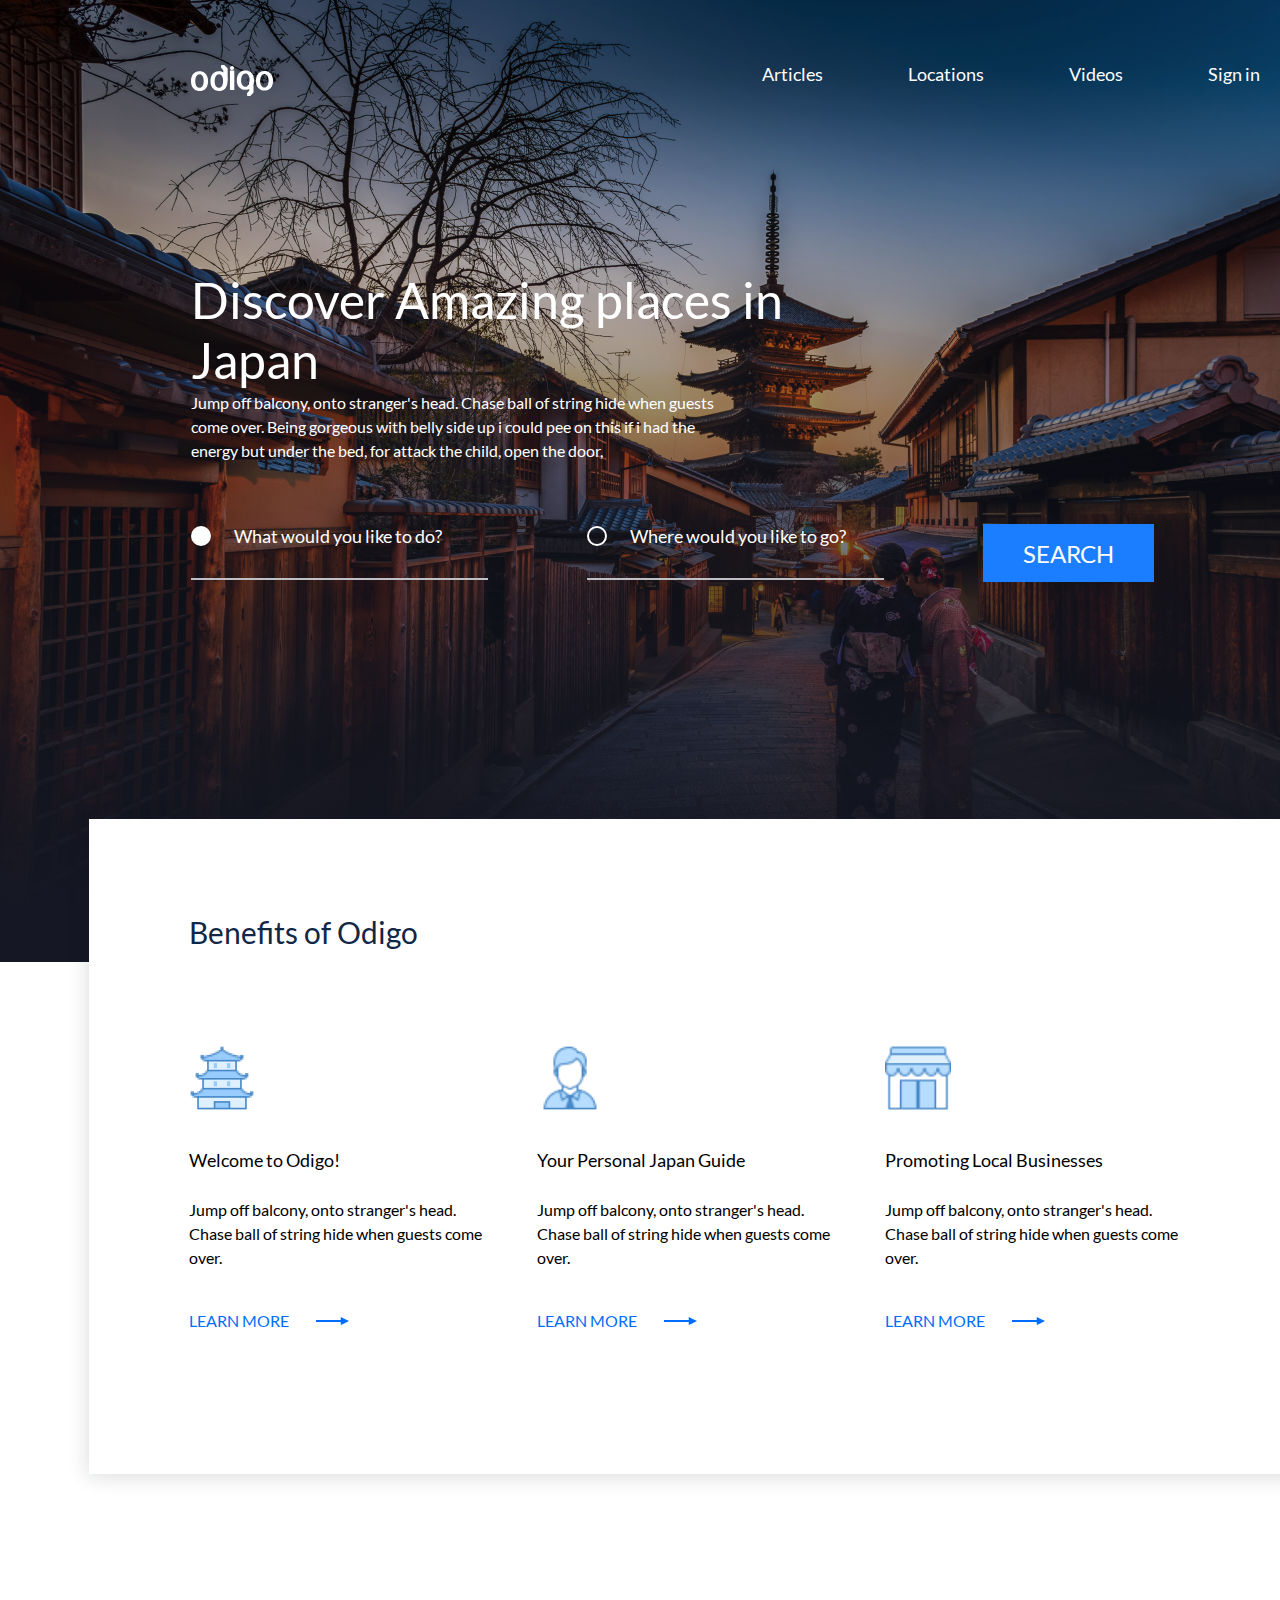
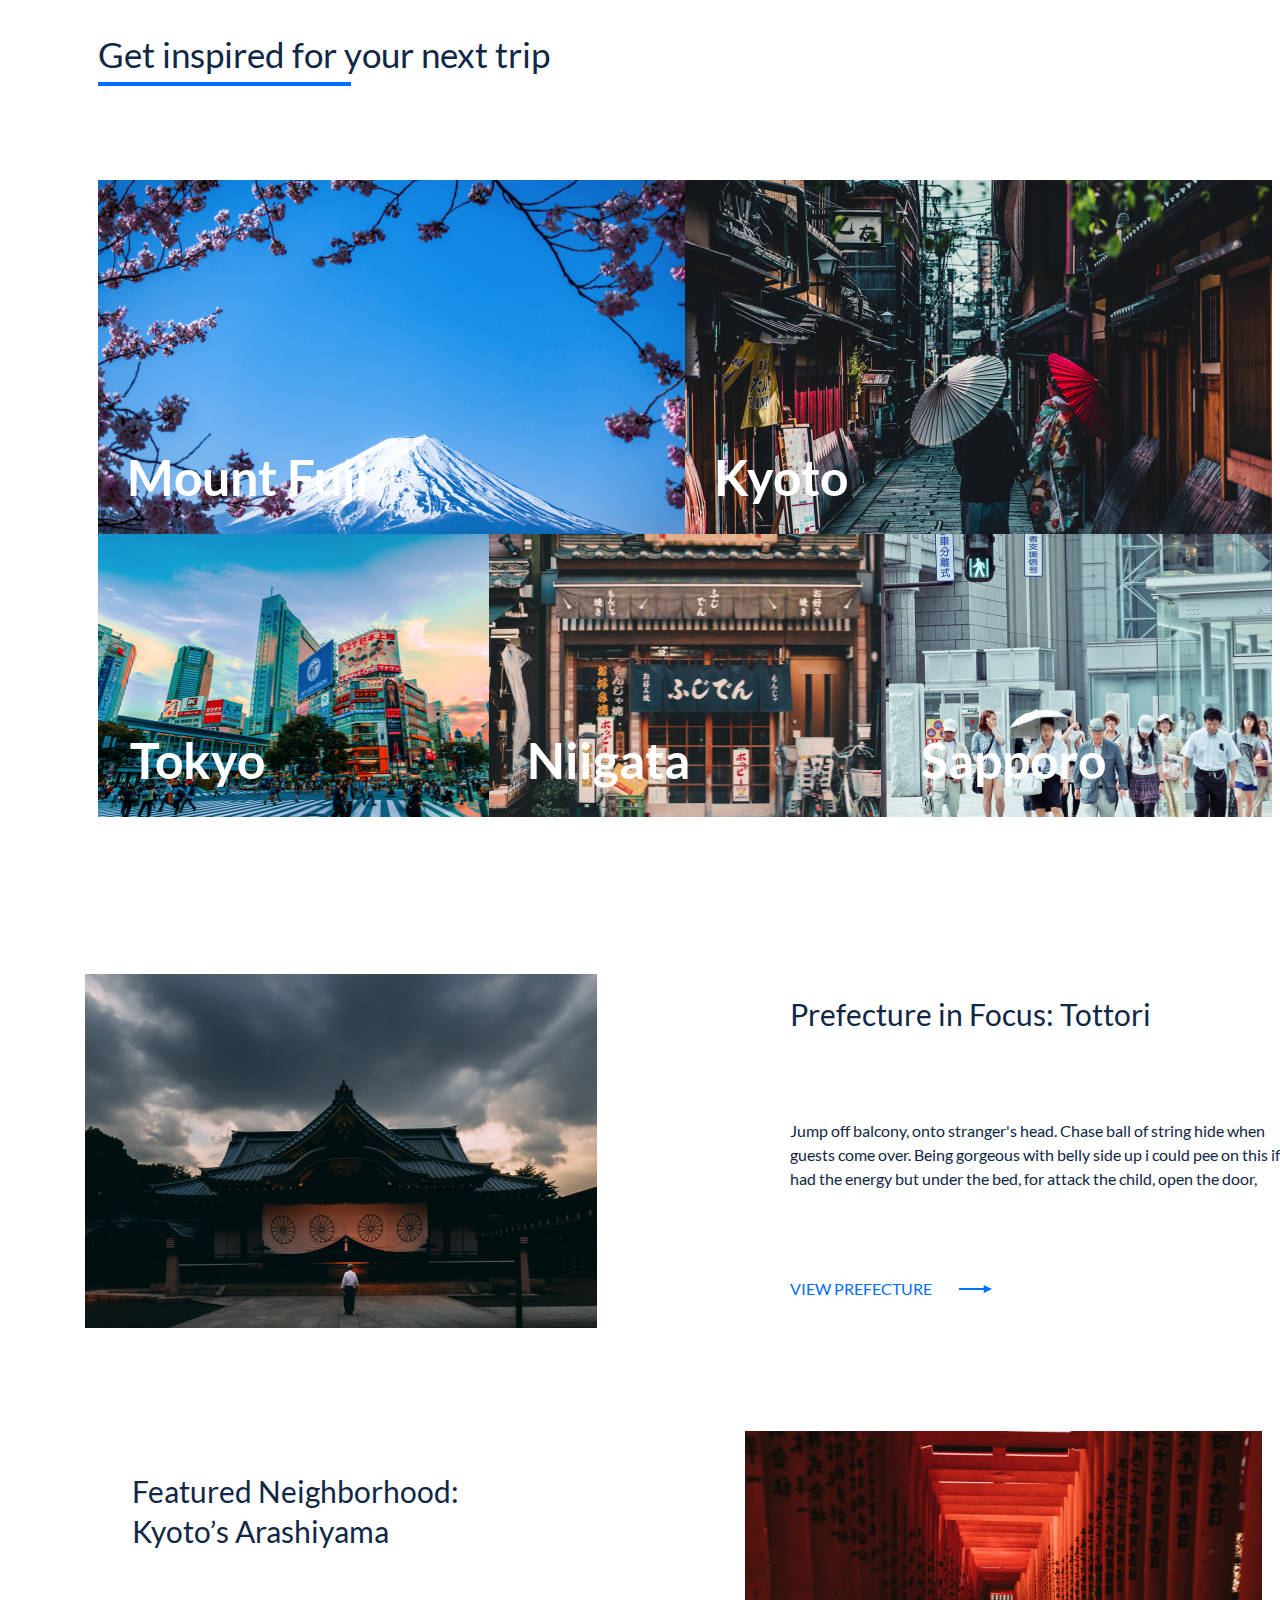
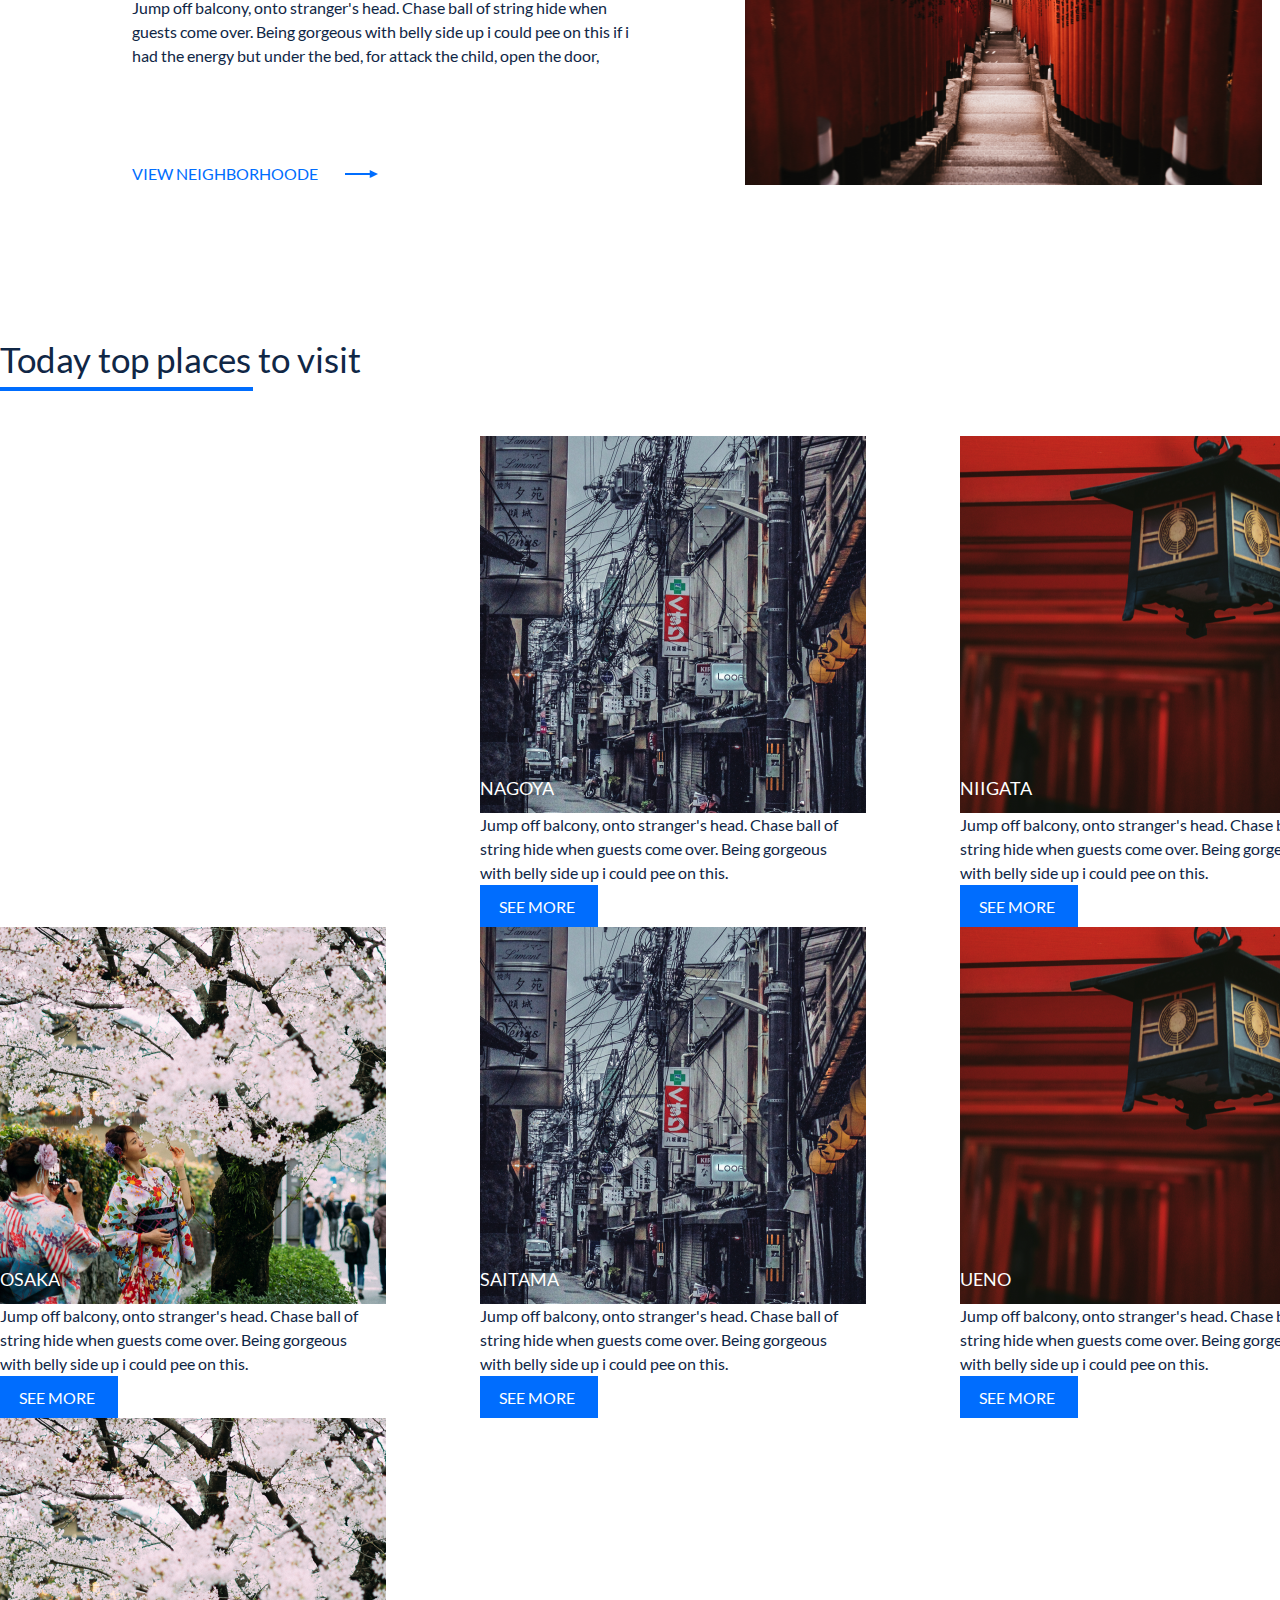
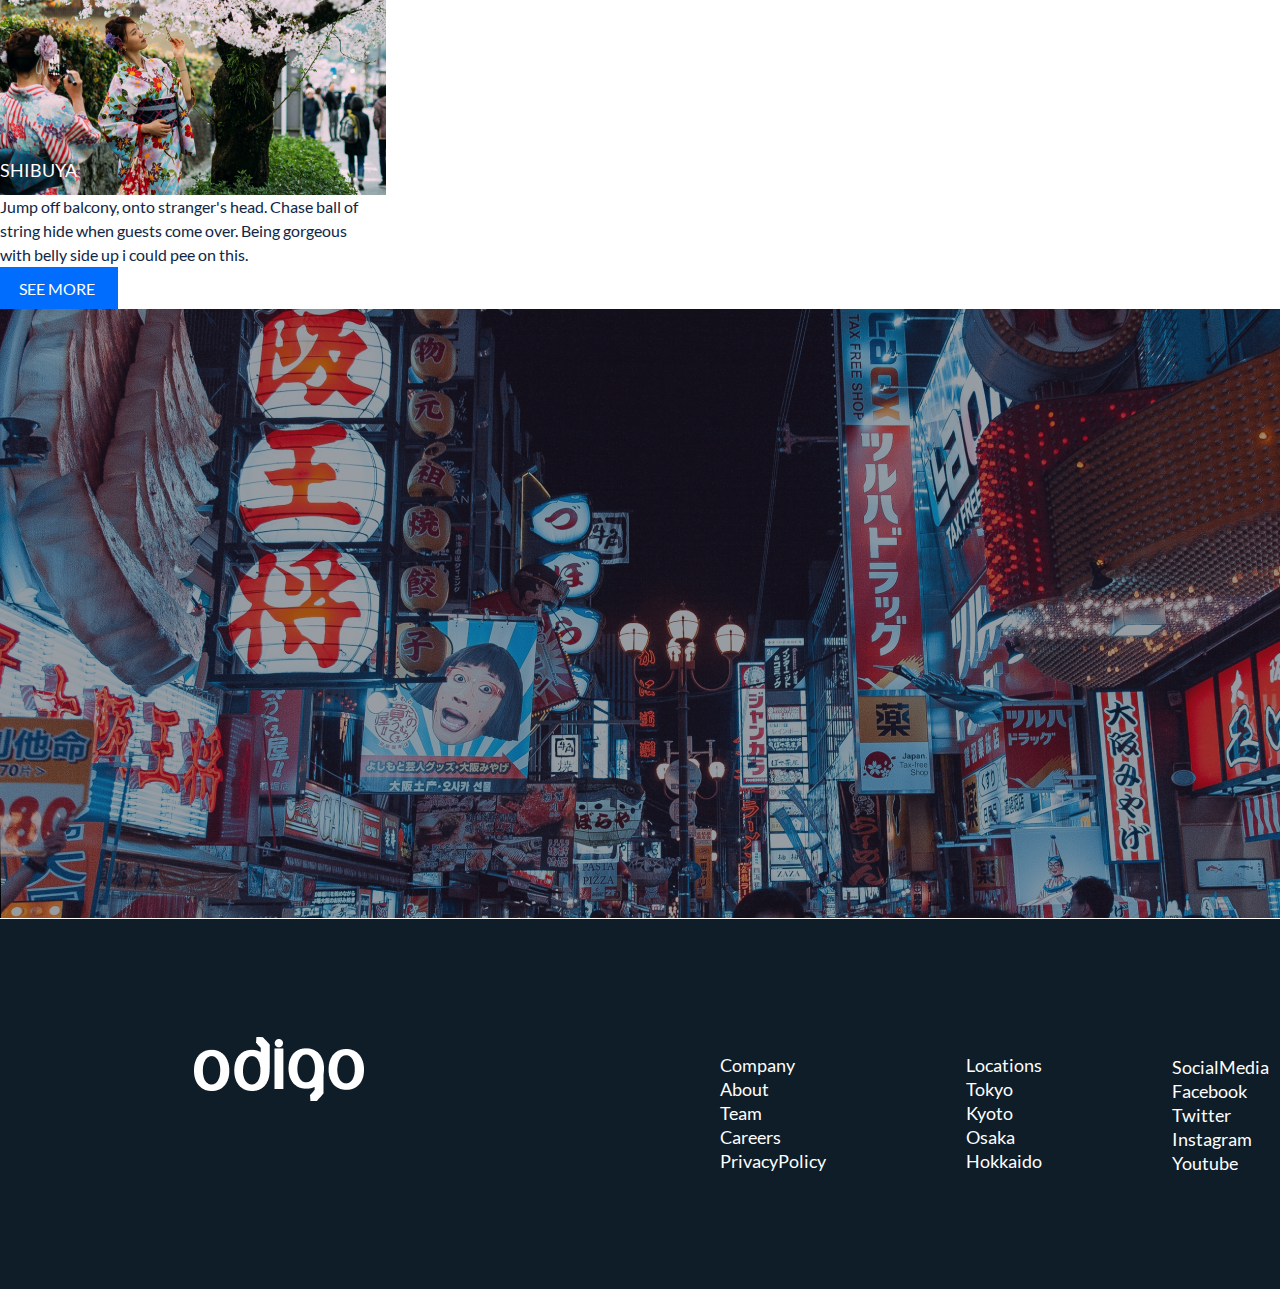
<file: maket2/index.html>
<!DOCTYPE html>
<html lang="ru">
  <head>
   <title>Макет2</title>
      <link rel="stylesheet" href='css/style.css' />
      <meta http-equiv="Content-type" content="text/html;charset=UTF-8" />
   </head>
   <body>
      <div class="header">
         <div class="header_body">
            <div class="header_header">
               <div class="header_logo logo">
               <img src="img/logo.svg" alt="Логотип"/>
               </div>
               <div class="header_nav">
                  <div class="header_content">
                  <nav class='content_nav'>
                     <ul class='content_nav_text'>
                        <li><a href="#">Articles</a></li>
                        <li><a href="#">Locations</a></li>
                        <li><a href="#">Videos</a></li>
                        <li><a href="#">Sign in</a></li>
                     </ul>
                  </nav>
                  </div>
               </div>
            </div>
         <div class="seach">
            <div class="seach_body">
               <div class="seach_header">
                  <div class="seach_title">Discover Amazing places in Japan</div>
                  <div class="seach__text">Jump off balcony, onto stranger's head. Chase ball of string hide when guests come over. Being gorgeous with belly side up i could pee on this if i had the energy but under the bed, for attack the child, open the door, </div>
               </div>
               <div class="search_support">
                  <div class="search_queshion">
                       <div class='search_form'>
                           <div class='search_text'>
                               <input class='radio_input'tabindex="1" checked type="radio" name="queshion">
                               <label class="radio_label" for="queshion">What would you like to do?</label></div>
                           <div class='seach_input'>
                                <input placeholder="" tabindex="1" name="username" type="text" />
                           </div>
                        </div>
                        <div class="search_form">
                           <div class='search_text'>
                              <input class='radio_input' tabindex="2" type="radio" name="queshion" />
                              <label class="radio_label" for="queshion">Where would you like to go?</label>
                           </div>
                           <div class='seach_input'>
                             <input placeholder="" tabindex="1" name="username" type="text" />
                           </div>
                        </div>
                  </div>
                  <div class="seach_button">
                     <button tabindex="3" type="submit"><span>SEARCH</span></button></div>
               </div>
       </div>
      </div>
      <div class="card">
         <div class="card_body">
            <div class="card_title">
               <div class="card__title title">Benefits of Odigo</div>
            </div>
            <div class="card__row">
               <div class="card__column">
                  <div class="item-about">
                     <div class="item-about__icon">
                        <img src="img/icons/1.png" alt="" />
                     </div>
                     <div class="item-about__title">Welcome to Odigo!</div>
                     <div class="item-about__text">Jump off balcony, onto stranger's head.<br>Chase ball of string hide when guests come<br> over.</div>
                     <div class="item-about__buttom">
                     <a target="_blank" href="#" class="content-bottom-info__link">
                     <span>LEARN MORE</span></a>
                     </div>
                  </div>
               </div>
               <div class="card__column">
                  <div class="item-about">
                     <div class="item-about__icon">
                        <img src="img/icons/2.png" alt="" />
                     </div>
                     <div class="item-about__title">Your Personal Japan Guide</div>
                     <div class="item-about__text">Jump off balcony, onto stranger's head. <br>Chase ball of string hide when guests
                     come <br>over.</div>
                     <div class="item-about__buttom">
                     <a target="_blank" href="#" class="content-bottom-info__link">
                     <span>LEARN MORE</span></a>
                     </div>
                  </div>
               </div>
               <div class="card__column">
                     <div class="item-about">
                     <div class="item-about__icon">
                        <img src="img/icons/3.png" alt="" />
                     </div>
                     <div class="item-about__title">Promoting Local Businesses</div>
                     <div class="item-about__text">Jump off balcony, onto stranger's head. <br>Chase ball of string hide when guests come<br> over.</div>
                     <div class="item-about__buttom">
                     <a target="_blank" href="#" class="content-bottom-info__link">
                     <span>LEARN MORE</span></a>
                     </div>
                     </div>
               </div>
            </div>
         </div>
      </div>
      <div class="galery">
         <div class="galery_body">
            <div class="galery_header">
               <div class="galery_title">
               Get inspired for your next trip
               </div>
               <div class="galery__buttom">
               <a target="_blank" href="#" class="content-bottom-info__link1">
               <span>VIEW ALL</span></a></div>
            </div>
            <div class="galery_content">
               <div class="foto galery_picters1">
                  <div class="galery_text text1">Mount Fuji</div>
               </div>
               <div class="foto galery_picters2">
                  <div class="galery_text text2">Kyoto</div>
               </div>
               <div class="foto galery_picters3">
                  <div class="galery_text text3 ">Tokyo</div>
               </div>
               <div class="foto galery_picters4">
                  <div class="galery_text text4">Niigata</div>
               </div>
               <div class="foto galery_picters5">
                  <div class="galery_text text5">Sapporo</div>
               </div>
            </div>
         </div>
      </div>
      <div class="article">
         <div class="article_body">
            <div class="article_content1">
               <div class="article_picter1">
               <img src="img/article/1.png" alt="background-image" class='left'>
               </div>
               <div class='article_block1'>
                  <div class="article_title1">
                  Prefecture in Focus: Tottori</div>
                  <div class="article_text1">Jump off balcony, onto stranger's head. Chase ball of string hide when<br>guests come over. Being gorgeous with belly side up i could pee on this if i<br> had the energy but under the bed, for attack the child, open the door, </div>
                  <div class="article_button1">
                  <a target="_blank" href="#" class="content-bottom-info__link">
                  <span>VIEW PREFECTURE</span></div>
               </div>
            </div>
            <div class="article_content2">
               <div class="article_picter2">
               <img src="img/article/2.png" alt="background-image" class='right'>
               </div>
               <div class='article_block2'>
                   <div class="article_title2">
                   Featured Neighborhood:<br> Kyoto’s Arashiyama</div>
                   <div class="article_text2">Jump off balcony, onto stranger's head. Chase ball of string hide when<br>guests come over. Being gorgeous with belly side up i could pee on this if i<br> had the energy but under the bed, for attack the child, open the door,
                   </div>
                   <div class="article_button2">
                   <a target="_blank" href="#" class="content-bottom-info__link">
                   <span>VIEW NEIGHBORHOODE</span></div>
               </div>
            </div>
         </div>
      </div>
      <div class="menu">
         <div class="menu_body">
            <div class="menu_titl">Today top places to visit</div>
            <div class="menu_column">
               <div class="menu_flex">
                  <div class='menu_row'>
                     <div class="menu_title1 group_title">
                     NAGOYA
                     </div>
                     <div class="menu_text">Jump off balcony, onto stranger's head. Chase ball of<br> string hide when guests come over. Being gorgeous<br>with belly side up i could pee on this.</div>
                     <div class="menu_button">
                     <a target="_blank" href="#" class="buttom">
                     SEE MORE</a></div>
                  </div>
                  <div class='menu_row'>
                     <div class="menu_title2 group_title">
                     NIIGATA
                     </div>
                     <div class="menu_text">Jump off balcony, onto stranger's head. Chase ball of<br> string hide when guests come over. Being gorgeous<br>with belly side up i could pee on this.</div>
                     <div class="menu_button">
                     <a target="_blank" href="#" class="buttom">
                     SEE MORE</a></div>
                  </div>
                  <div class="menu_row">
                     <div class="menu_title3 group_title">
                     OSAKA
                     </div>
                     <div class="menu_text">Jump off balcony, onto stranger's head. Chase ball of<br> string hide when guests come over. Being gorgeous<br>with belly side up i could pee on this.</div>
                     <div class="menu_button">
                     <a target="_blank" href="#" class="buttom">
                     SEE MORE</a></div>
                  </div>
                  <div class="menu_row">
                     <div class="menu_title4 group_title">
                     SAITAMA
                     </div>
                     <div class="menu_text">Jump off balcony, onto stranger's head. Chase ball of<br> string hide when guests come over. Being gorgeous<br>with belly side up i could pee on this.</div>
                     <div class="menu_button">
                     <a target="_blank" href="#" class="buttom">
                     SEE MORE</a></div>
                  </div>
                  <div class="menu_row">
                     <div class="menu_title5 group_title">
                     UENO
                     </div>
                     <div class="menu_text">Jump off balcony, onto stranger's head. Chase ball of<br> string hide when guests come over. Being gorgeous<br>with belly side up i could pee on this.</div>
                     <div class="menu_button">
                     <a target="_blank" href="#" class="buttom">
                     SEE MORE</a></div>
                  </div>
                  <div class="menu_row">
                     <div class="menu_title6 group_title">
                     SHIBUYA
                     </div>
                     <div class="menu_text">Jump off balcony, onto stranger's head. Chase ball of<br> string hide when guests come over. Being gorgeous<br>with belly side up i could pee on this.</div>
                     <div class="menu_button">
                     <a target="_blank" href="#" class="buttom">
                     SEE MORE</a></div>
                  </div>
               </div>
            </div>
         </div>
      </div>
         <div class="video">
         <video src="Japan - 40602.mp4" width="1440" height="609" controls="controls" poster="img/video.png">
         </video>
      </div>
      <div class="footer">
         <div class="footer_body">
            <div class="footer_logo">
            <img src="img/odigo-Logo.png" alt="Логотип"/>
            </div>
            <div class="footer_navig">
               <div class="footer_content1">
                  <nav class='footer_nav1'>
                     <ul class='footer_nav_text1 text_nav'>
                        <li><a href="#">Company</a></li>
                        <li><a href="#">About</a></li>
                        <li><a href="#">Team</a></li>
                        <li><a href="#">Careers</a></li>
                        <li><a href="#">PrivacyPolicy</a></li>
                     </ul>
                  </nav>
               </div>
               <div class="footer_content2">
                  <nav class='footer_nav2'>
                     <ul class='footer_nav_text2 text_nav'>
                        <li><a href="#">Locations</a></li>
                        <li><a href="#">Tokyo</a></li>
                        <li><a href="#">Kyoto</a></li>
                        <li><a href="#">Osaka</a></li>
                        <li><a href="#">Hokkaido</a></li>
                     </ul>
                  </nav>
               </div>
               <div class="footer_content3">
                  <nav class='footer_nav3'>
                     <ul class='footer_nav_text3 text_nav'>
                        <li><a href="#">SocialMedia</a></li>
                        <li><a href="#">Facebook</a></li>
                        <li><a href="#">Twitter</a></li>
                        <li><a href="#">Instagram</a></li>
                        <li><a href="#">Youtube</a></li>
                     </ul>
                  </nav>
               </div>
            </div>
         </div>
      </div>
   </body>
</html>
</file>
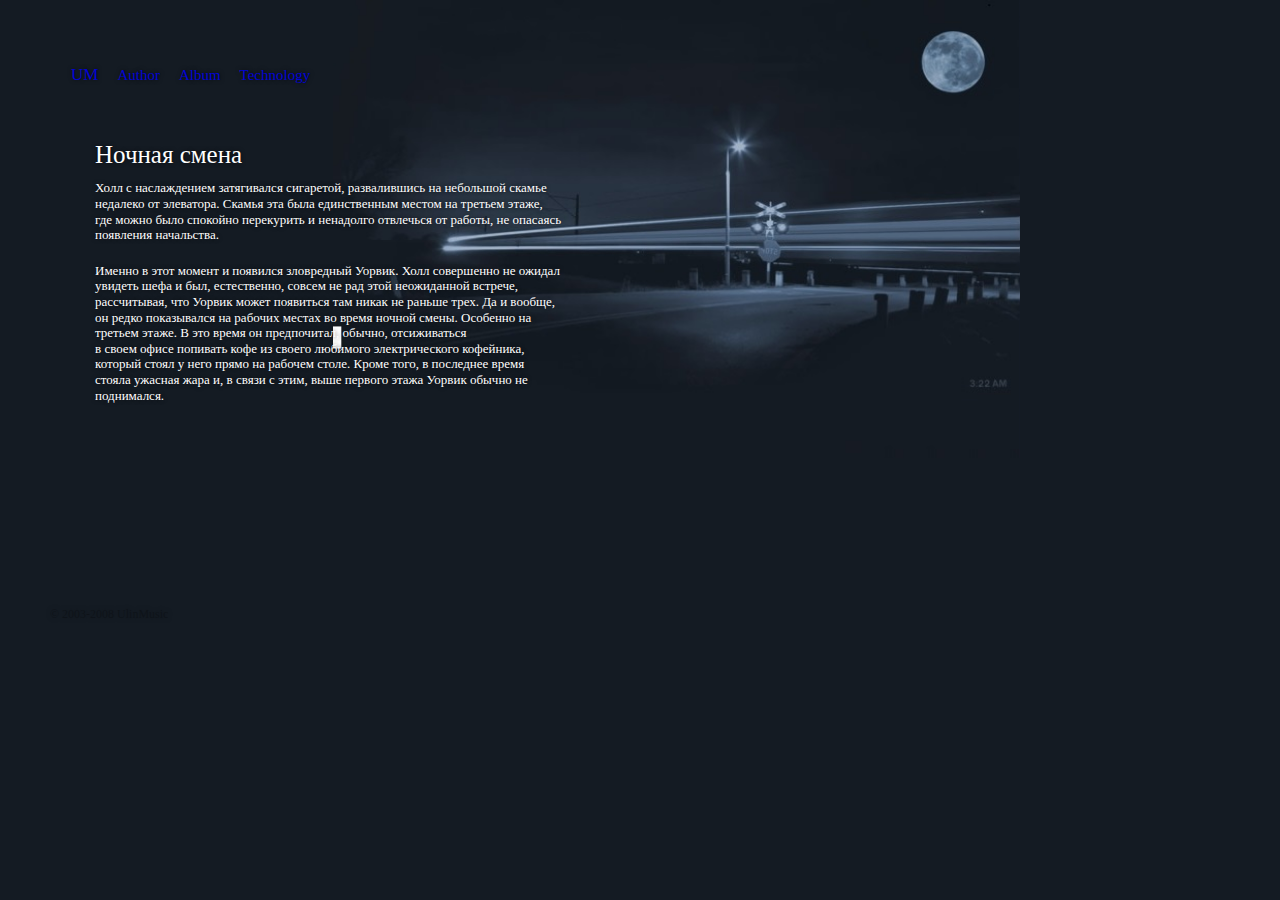
<file: maket1/html/maket1.html>
<!DOCTYPE html>
<html lang="ru">
  <head>
   <title>Макет1</title>
      <link rel="stylesheet" href='../css/style.css' />
      <meta http-equiv="Content-type" content="text/html;charset=UTF-8" />
   </head>
   <body>
      <div class='content'>
         <nav class='content_nav'>
            <ul class='content_nav_text'>
               <li><a href="#">UM</a></li>
               <li><a href="#">Author</a></li>
               <li><a href="#">Album</a></li>
               <li><a href="#">Technology</a></li>
            </ul>
         </nav>
         <div class="content_main">
            <h1 class='content_title'>Ночная смена</h1>
            <div class="content_text">
            <p>Холл с наслаждением затягивался сигаретой, развалившись на  небольшой
        скамье недалеко от элеватора.  Скамья  эта  была  единственным  местом  на
        третьем этаже, где можно было спокойно перекурить и ненадолго отвлечься от
        работы, не опасаясь появления начальства.</p>

       <p>Именно в этот момент и  появился зловредный  Уорвик.  Холл  совершенно
       не  ожидал  увидеть шефа и был, естественно, совсем не рад  этой  неожиданной
       встрече,  рассчитывая, что Уорвик может появиться там никак не раньше трех.
       Да и вообще,  он редко показывался на рабочих местах во время ночной
       смены. Особенно на третьем этаже. В это время он предпочитал, обычно,
       отсиживаться<br>
       в  своем офисе попивать кофе из своего любимого  электрического кофейника,
       который стоял у него прямо на рабочем столе. Кроме того, в последнее время
       стояла  ужасная жара и, в связи с этим, выше первого этажа Уорвик обычно не
       поднимался.</p>
      </div>
      </div>
      <div class='content_footer'>© 2003-2008 UlinMusic</div>
      </div>
   </body>
</html>
</file>
<file: maket2/css/style.css>
* {
  padding: 0;
  margin: 0;
  border: 0; }

*, *:before, *:after {
  -moz-box-sizing: border-box;
  -webkit-box-sizing: border-box;
  box-sizing: border-box; }

:focus, :active {
  outline: none; }

a:focus, a:active {
  outline: none; }

nav, footer, header, aside {
  display: block; }

html, body {
  height: 100%;
  width: 100%;
  font-size: 100%;
  line-height: 1;
  font-size: 14px;
  -ms-text-size-adjust: 100%;
  -moz-text-size-adjust: 100%;
  -webkit-text-size-adjust: 100%; }

input, button, textarea {
  font-family: inherit; }

input::-ms-clear {
  display: none; }

button {
  cursor: pointer; }

button::-moz-focus-inner {
  padding: 0;
  border: 0; }

a, a:visited {
  text-decoration: none; }

a:hover {
  text-decoration: none; }

ul li {
  list-style: none; }

img {
  vertical-align: top; }

h1, h2, h3, h4, h5, h6 {
  font-size: inherit;
  font-weight: inherit; }

/* lato-regular - latin */
@font-face {
  font-family: 'Lato';
  font-style: normal;
  font-weight: 400;
  src: local('Lato Regular'), local('Lato-Regular'),
       url('../fonts/lato-v16-latin-regular.woff2') format('woff2'), /* Chrome 26+, Opera 23+, Firefox 39+ */
       url('../fonts/lato-v16-latin-regular.woff') format('woff'); /* Chrome 6+, Firefox 3.6+, IE 9+, Safari 5.1+ */
}
/* lato-700 - latin */
@font-face {
  font-family: 'Lato';
  font-style: normal;
  font-weight: 700;
  src: local('Lato Bold'), local('Lato-Bold'),
       url('../fonts/lato-v16-latin-700.woff2') format('woff2'), /* Chrome 26+, Opera 23+, Firefox 39+ */
       url('../fonts/lato-v16-latin-700.woff') format('woff'); /* Chrome 6+, Firefox 3.6+, IE 9+, Safari 5.1+ */
}
/* lato-900 - latin */
@font-face {
  font-family: 'Lato';
  font-style: normal;
  font-weight: 900;
  src: local('Lato Black'), local('Lato-Black'),
       url('../fonts/lato-v16-latin-900.woff2') format('woff2'), /* Chrome 26+, Opera 23+, Firefox 39+ */
       url('../fonts/lato-v16-latin-900.woff') format('woff'); /* Chrome 6+, Firefox 3.6+, IE 9+, Safari 5.1+ */
}

html{
  box-sizing: border-box;
}
*, *::before, *::after{
  box-sizing: inherit;
}
body{
  max-width: 1440px;
font-family: Lato;
color: #FFFFFF;
}

.header {
  background-image: linear-gradient(180deg, rgba(53, 66, 103, 0.0001) 0%, #151824 95.04%), url(../img/header.png);
  height: 962px;
  width: 1440px;
  position: relative;
}
.header_body {

}
.header_header {}
.header_logo {
  position: absolute;
left: 13.26%;
right: 81.04%;
top: 0.98%;
bottom: 98.48%;
width: 82px;
height: 31px;
margin-top: 56px;
}
.logo {-}
.header_nav {
margin-left: 680px;
}
.header_content {
  font-style: normal;
font-weight: normal;
font-size: 18px;
line-height: 24px;

 padding-top: 62px;
}
.content_nav_text  li {

  display: initial;
  padding-left: 82px;

}
.content_nav_text a {
  font-family: Lato;
color: #FFFFFF;
}
.seach {
padding-top: 184px;
}
.seach_body {
margin-left: 191px;
}
.seach_header {
   font-style: normal;

}
.seach_title {

width: 619px;
height: 121px;

font-weight: 500;
font-size: 50px;
line-height: 60px;
}
.seach__text {
font-weight: normal;
font-size: 16px;
line-height: 24px;
width: 546px;
hight:72px;
}
.search_support {


}
.search_queshion {
padding-top: 61px;

}
.search_form {
padding-right:99px;
float: left;

}
.seach_input{
margin-top: 22px;

}
.seach_input input{
  background:transparent;
border-bottom: 2px solid #BFC0C5;
width: 297px;
height: 3px;

}
.search_text{
      position: relative;


}

.radio_input {
    -webkit-appearance: none;/* Chrome */
      -moz-appearance: none;/* Firefox */
    appearance: none;/* убираем стандартные кружочки */
    position: absolute;
    width: 20px; /* ширина блока */
    height: 20px;/* высота блока */
    background: transparent; /* цвет фона */
    border-radius: 50%;/* получаем круг */
    position: absolute;/* расположен точно в родителе */
    top: 10%; /* расстояние от верха родителя */
    left: 0;/* расстояние слева от родителя */
      z-index: 1; /* на нижнем слое */
    transition: border .1s linear;/* плавный переход для border */
    border: 2px solid #FFFFFF;
box-sizing: border-box;

}
.radio_label{
padding-left: 43px; /* отступ слева */
font-weight: 500;
font-size: 18px;
line-height: 24px;
}
.radio_input:checked {
opacity: 1;
background: white;
  }
.seach_button{
padding-left:0px;
}

.seach_button button {

height: 58px;
width: 171px;
border: 1px solid #1B7DFF;
background:#1B7DFF;
}
.seach_button span{
color: #FFFFFF;
font-weight: 500;
font-size: 24px;
line-height: 29px;
}
.card {
color: #102746;

  margin: 153px 89px;

width: 1262px;
height: 655px;

}
.card_body {
  padding-left: 100px;
  position: relative;

top: 12.88%;
bottom: 75.7%;
  width: 1262px;
  height: 655px;
  background: #FFFFFF;
box-shadow: 0px 2px 20px rgba(21, 24, 36, 0.15993);
}
.card_title {
  padding-top: 93px;
}
.card__title {}
.title {
  font-weight: 500;
font-size: 30px;
line-height: 40px;

}
.card__row {
  display: inline-flex;
}
.card__column {
padding-right: 55px;
}
.item-about {
  color: #000000;
}
.item-about__icon {
padding-top: 93px;

}
.item-about__icon img{
  width: 66px;
  height: 66px;
}
.item-about__title {
font-weight: 500;
font-size: 18px;
line-height: 24px;
padding-top: 37px;
}
.item-about__text {
font-weight: normal;
font-size: 16px;
line-height: 24px;
padding-top: 26px;
}
.item-about__buttom {
padding-top: 39px;
display: inline-block;
}
.content-bottom-info__link {
font-weight: normal;
width: 120px;
height: 24px;
font-size: 16px;
line-height: 24px;
color: #006DFE;
padding-top: 145px;
}
.content-bottom-info__link span{
  background: url('../img/Shape.png') right no-repeat ;
  padding-right:60px;
color: #006DFE;
}
.galery {
width: 1262px;
margin-left: 10px;

}
.galery_body {

margin-top: 243px;
}
.galery_header {

padding-left: 88px;

}
.galery_title {
  font-weight: 500;
font-size: 35px;
line-height: 42px;

color: #102746;


}

.galery_title:after {
  content: "";
display: block;
width: 253px;
height: 3px;
border: 2px solid #006DFE;
margin-top: 7px;

}
.galery__buttom {

}


.galery_content {
  margin-left: 88px;
  margin-top: 46px;
  display:flex;
flex-wrap:wrap;
}

.galery_picters1 {
  background:url(../img/galery/1.png)no-repeat;
  width: 619px;
  height: 354px;
  flex: 0 1 50%;

}
.galery_picters2 {
  background: url(../img/galery/2.png)no-repeat;
  width: 635px;
  height: 354px;
  flex: 0 1 50%;

}
.galery_picters3 {
  background: url(../img/galery/3.png)no-repeat;
  width: 425px;
  height: 283px;
  flex: 0 1 33.333%;


}
.galery_picters4{
  background: url(../img/galery/4.png)no-repeat;
  width: 415px;
  height: 283px;
  flex: 0 1 33.333%;

}
.galery_picters5 {
  background: url(../img/galery/5.png)no-repeat;
  width: 414px;
  height: 283px;
  flex:0 1 33.333%;

}
.galery__buttom {
padding-left:1220px;
}
.content-bottom-info__link1{
font-family: Lato;
font-style: normal;
font-weight: normal;
font-size: 16px;
line-height: 24px;
/* identical to box height, or 150% */

text-align: right;

color: #006DFE;
}
.content-bottom-info__link1 span{
  background: url('../img/Shape.png') right no-repeat ;

color: #006DFE;
}
.galery_text {
    font-style: normal;
font-weight: bold;
font-size: 50px;
line-height: 60px;
/* identical to box height */


color: #FFFFFF
margin-left: 90px;
margin-top: 131px;
}
.text1{
  margin-left: 29px;
  margin-top: 267px;

}
.text2{
  margin-left: 29px;
  margin-top: 267px;
}
.text3{
  margin-left: 32px;
  margin-top: 196px;
}
.text4{
margin-left: 37.46px;
  margin-top: 196px;
}
.text5{
margin-left: 40px;
  margin-top: 196px;
}
.article {
 width:1262px;
}
.article_body {}
.article_content1{

}


.article_content2{

}
.article_block1{

  font-family: Lato;
font-style: normal;
padding-left: 790px;
margin-top: 157px;

}
.article_block2{

  font-family: Lato;
font-style: normal;
padding-left: 132px;
margin-top: 130px;
}

.left{
  float:left;
  height: 354px;
  width: 597px;
  padding-left: 85px;

}
.article_picter2 img{

}
.right{
  float:right;

padding-left: 80px;
height: 354px;
  width: 597px;

}
.article_title1 {

  font-weight: 500;
font-size: 30px;
line-height: 40px;
color: #102746;
padding-top: 20px;

}
.article_title2 {
font-weight: 500;
font-size: 30px;
line-height: 40px;
color: #102746;
padding-top: 40px;

}
.article_text1 {
font-weight: normal;
font-size: 16px;
line-height: 24px;
color: #102746;
padding-top: 85px;
width: 519px;
height: 72px;

}
.article_text2 {
font-weight: normal;
font-size: 16px;
line-height: 24px;
color: #102746;
padding-top: 45px;

}
.article_button1 {
  margin-top: 158px;
}
.article_button2 {
  padding-top: 94px;
}
.menu {
  width: 1440px;

}
.menu_body {

}
.menu_titl {
  padding-top: 152px;
  font-family: Lato;
font-style: normal;
font-weight: 500;
font-size: 35px;
line-height: 42px;
color: #102746;
}
.menu_titl:after {
  content: "";
display: block;
width: 253px;
height: 3px;
border: 2px solid #006DFE;
margin-top: 7px;
margin-bottom: 45px;
}
.group_title{
  font-family: Lato;
font-style: normal;
font-weight: 500;
font-size: 18px;
line-height: 24px;
color: #FFFFFF;

padding-top: 340px;
}


.menu_title1{
background: url(../img/menu/3.png)no-repeat;
  width: 386px;
  height: 377px;

}
.menu_title2{
background: url(../img/menu/4.png)no-repeat;
  width: 386px;
  height: 377px;
}
.menu_title3{
background: url(../img/menu/5.png)no-repeat;
  width: 386px;
  height: 377px;
  }
 .menu_title4{
background: url(../img/menu/3.png)no-repeat;
  width: 386px;
  height: 377px;
  }
  .menu_title5{
background: url(../img/menu/4.png)no-repeat;
  width: 386px;
  height: 377px;
  }
  .menu_title6{
background: url(../img/menu/5.png)no-repeat;
  width: 386px;
  height: 377px;
  }

.menu_flex {
display:grid;
grid-template-columns: repeat(3, 1fr);
grid-template-rows: repeat(2, 1fr);
}

.menu_text {
  font-family: Lato;
font-style: normal;
font-weight: normal;
font-size: 16px;
line-height: 24px;
color: #102746;
width: 391px;
height: 72px;
}
.buttom{
  background: #006DFE;
  width: 118px;
  height: 42px;
  display: inline-block;
    padding: 12px 19px; /* Поля */
    text-decoration: none; /* Убираем подчёркивание */
    font-family: Lato;
font-style: normal;
font-weight: normal;
font-size: 16px;
line-height: 19px;
color: #FFFFFF;

}

.video {}
.footer {
margin-top: -1px;
}
.footer_body {
padding-top: 118px;
width: 1440px;
height: 370px;
background: #0E1D28;
}
.footer_logo {
  width: 370px;
  height: 64px;
  padding-left: 194px;
}

.text_nav a{
font-family: Lato;
font-style: normal;
font-weight: 500;
font-size: 18px;
line-height: 24px;
color: #FFFFFF;
}

.footer_navig{

margin-top: -48px;
margin-left:720px;

}
.footer_content1{
  width: 97px;

float: left;
}
.footer_content2{
  width: 76px;
padding-right: 139.5px;
margin-left: 245.5px;

}
.footer_content3{
  width: 101px;
float:right;
margin-right:167px;
margin-top: -118px;

}
</file>
<file: maket1/css/style.css>
*{padding: 0;margin: 0;border: 0;
}

body {

background:#141b23;
width: 1000px;
height: 666px;
background-image: url(../img/Bitmap.jpg);
background-repeat: no-repeat;
background-position: 333px -1px;
background-size:  687px 459px;

}

.content {
margin: 0px auto;
font-family: "Franklin Gothic";
text-shadow: 0 0 4px rgba(0, 0, 0, 0.65);


}

.content_nav {
margin: 65px 0px 55px 71px;


}
.content_nav_text li{
opacity: 0.87;
width: 235px;
height: 15px;
color: #b1bbcb;

font-size: 15px;
font-weight: 500;
display: inline;


padding-right: 15px; /* Поля вокруг текста */

}
.content_nav_text li:nth-child(1) {
   font-size: 17px;
   line-height: 20.4px;
   margin-left: 0px;

}
.content_nav_text li:nth-child(2) {
   line-height: 18px;
}

a {
   text-decoration: none;
}

.content_main {

color: #ffffff;
margin-left: 95px;
}

.content_title{

font-size: 25px;
font-weight: 500;
line-height: 30px;
padding-bottom: 10px;
}

.content_text{
width: 467px;
height: 230px;
font-size: 13px;
font-weight: 500;
line-height: 15.6px;
float: left;
}

.content_text p{
margin-bottom: 20px;
}


.content_footer{
opacity: 0.27;
font-size: 12px;
font-weight: 500;
line-height: 14.4px;
margin-left: 50px;

margin-top: 427px ;
}
</file>
